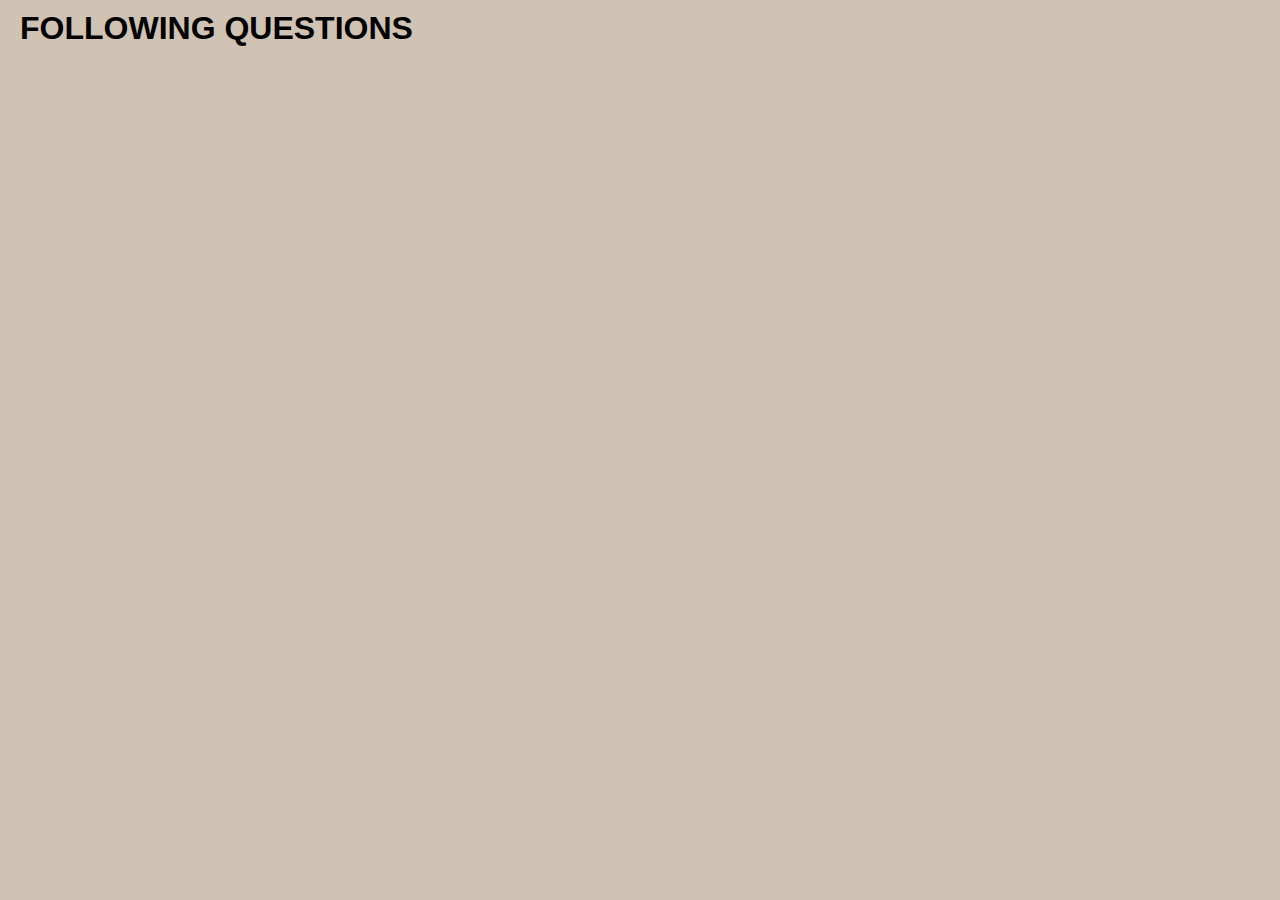
<file: O_Test_Generater/button.html>
<!DOCTYPE html>
<html>
<head>
 <title>UNIT-QB</title>
</head>

<style type="text/css">
*{
 margin: 5px;
 padding: 0px;
}
body{
 font-family: arial;
 background-color: rgb(208, 195, 179);
}
#questions .h1{
    color: black;
}
</style>
<body>
    <div class="questions">
    <h1>FOLLOWING QUESTIONS</h1>
    </div>
</body>
</file>
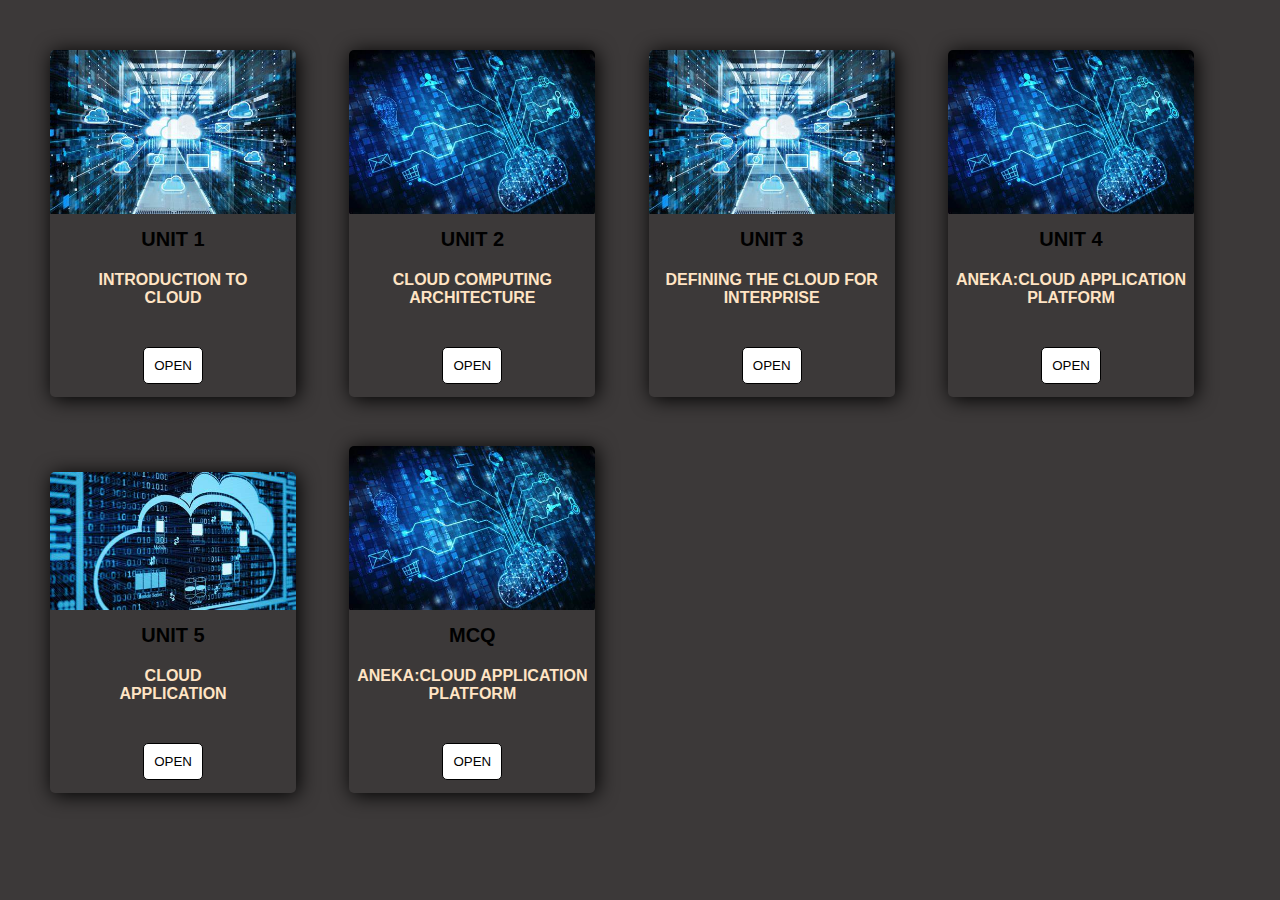
<file: O_Test_Generater/subject.html>
<!DOCTYPE html>
<html>
<head>
 <title>Cloud Computing </title>
</head>

<style type="text/css">

*{
 margin: 0px;
 padding: 0px;
}
body{
 font-family: arial;
 background-color: rgb(60, 57, 57);
}
.main{

 margin: 2%;
}

.card{
     width: 20%;
     display: inline-block;
     box-shadow: 2px 2px 20px black;
     border-radius: 5px; 
     margin: 2%;
    }

.image img{
  width: 100%;
  border-top-right-radius: 5px;
  border-top-left-radius: 5px;
  

 
 }

.title{
 
  text-align: center;
  padding: 10px;
  /* color: bisque; */
  
 }

h1{
  font-size: 20px;
 }

.des{
  padding: 3px;
  text-align: center;
  color: bisque;
 
  padding-top: 10px;
  border-bottom-right-radius: 5px;
  border-bottom-left-radius: 5px;
}
button{
  margin-top: 40px;
  margin-bottom: 10px;
  background-color: white;
  border: 1px solid black;
  border-radius: 5px;
  padding:10px;
}
button:hover{
  background-color: black;
  color: white;
  transition: .5s;
  cursor: pointer;
}

</style>

<body>

<div class="main">

 <!--cards -->

<div class="card">

<div class="image">
   <img src="img1.jpg">
</div>
<div class="title">
 <h1>UNIT 1</h1>
</div>
<div class="des">
<p><b>INTRODUCTION TO <br>CLOUD</p>
   <a href="/Online_Test_Generater/phase 1/cloudQB/unit1.html"><button> OPEN </button></a>
</div>
</div>
<!--cards -->


<div class="card">

<div class="image">
   <img src="img2.jpg">
</div>
<div class="title">
 <h1>UNIT 2</h1>
</div>
<div class="des">
 <p><b>CLOUD COMPUTING ARCHITECTURE</p>
   <a href="/Online_Test_Generater/phase 1/cloudQB/unit2.html"><button>OPEN</button></a>
</div>
</div>
<!--cards -->

<div class="card">

   <div class="image">
      <img src="img1.jpg">
   </div>
   <div class="title">
    <h1>UNIT 3</h1>
   </div>
   <div class="des">
    <p>DEFINING THE CLOUD FOR INTERPRISE</p>
   <a href="/Online_Test_Generater/phase 1/cloudQB/unit3.html"><button>OPEN</button></a>
   </div>
   </div>

<!-- cards -->

<div class="card">

<div class="image">
   <img src="img2.jpg">
</div>
<div class="title">
 <h1>UNIT 4</h1>
</div>
<div class="des">
 <p>ANEKA:CLOUD APPLICATION PLATFORM</p>
 <a href="/Online_Test_Generater/phase 1/cloudQB/unit4.html"><button>OPEN</button></a>
</div>
</div>
<!--cards -->


<div class="card">

<div class="image">
   <img src="img5.jpg">
</div>
<div class="title">
 <h1>UNIT 5</h1>
</div>
<div class="des">
 <p>CLOUD <br>APPLICATION</p>
 <a href="/Online_Test_Generater/phase 1/cloudQB/unit5.html"><button>OPEN</button></a>
</div>
</div>

<!-- cards -->

<div class="card">

   <div class="image">
      <img src="img2.jpg">
   </div>
   <div class="title">
    <h1> MCQ </h1>
   </div>
   <div class="des">
    <p>ANEKA:CLOUD APPLICATION PLATFORM</p>
    <a href="/Online_Test_Generater/phase 1/cloudQB/quiz1.html"><button>OPEN</button></a>
   </div>
   </div>
</div>
</body>
</html>
<!-- <a href="quiz.html" <button>MCQ</button></a></span> -->
</file>
